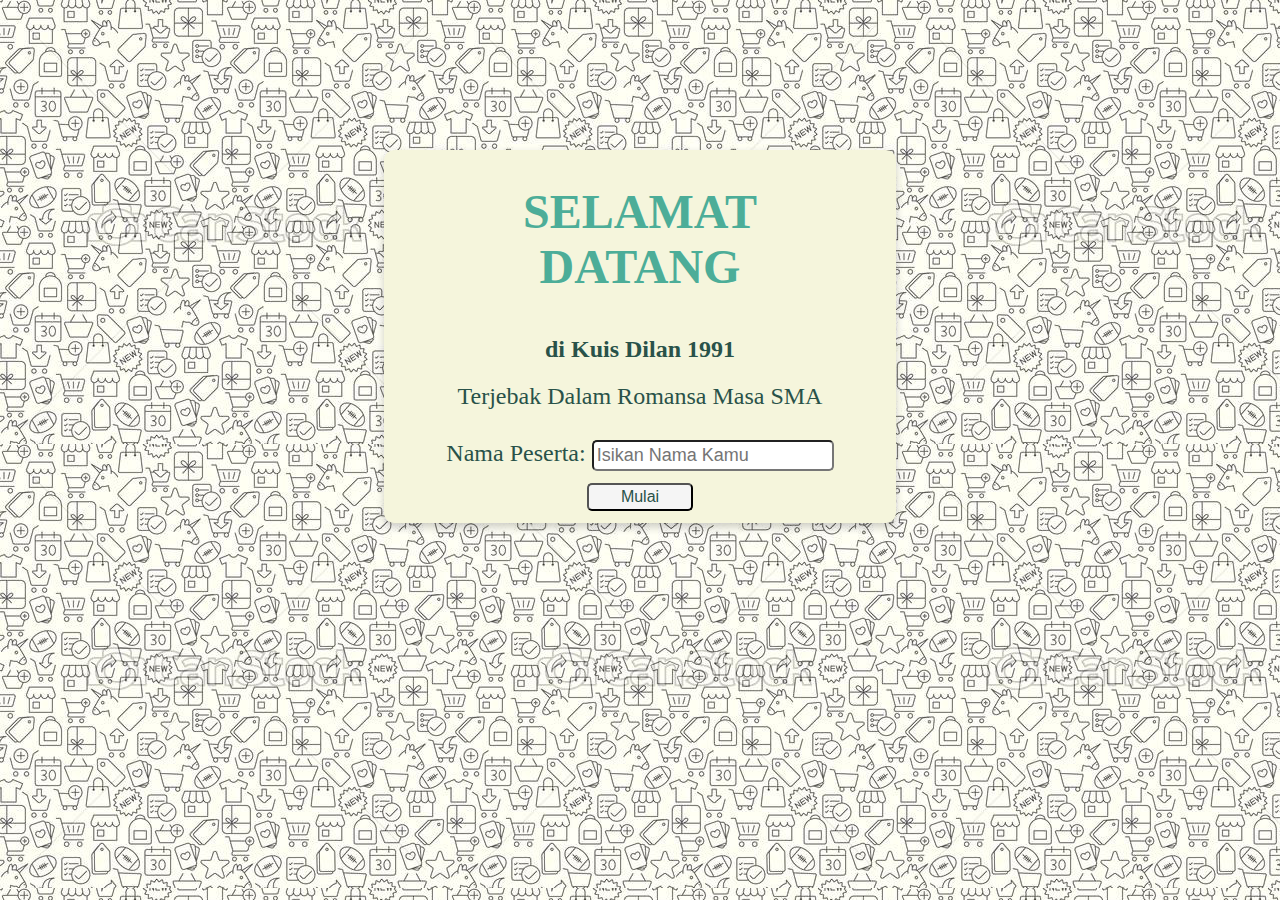
<file: index.html>
<!DOCTYPE html>

<html>

<head>
    <meta name="viewport" content="width=device-width, initial-scale=1.0, maximum-scale=1.0, user-scalable=no">
    <title>Kuis Dilan 1991</title>
    <link rel="stylesheet" href="assets/css/style.css">
</head>

<body>
    <div class="card beige-square">
        <div class="containercard">
            <h1>SELAMAT DATANG</h1>
            <h3>di Kuis Dilan 1991</h3>
            <p>Terjebak Dalam Romansa Masa SMA</p>
                <form method="post" action="#">
                    <label> Nama Peserta: 
                        <input name="name" id="loginname" type="text" placeholder="Isikan Nama Kamu" value="" required="">
                    </label>
                    <button onclick="myFunction()">
                        <a href="group-select.html">Mulai</a> 
                    </button>
                    
                </form>
        </div>
    </div>
    <script src="assets/scripts/index.js"></script>
    <!-- <script>
        function getName() {
            return localStorage.getItem("userName");
        }
  
    function updateHTML() {
        var name = getName();
        // document.getElementById("greeting").innerHTML = "Hello, " + name + "! Welcome!";
        document.getElementById("name").innerHTML = name;
    }
    
    function myFunction() {
        // Gets input value
        var name = document.getElementById("loginname").value;
    
        // Saves data to retrieve later
        localStorage.setItem("userName", name);
        
        // Updates HTML
        updateHTML();
    }
    </script> -->
</body>
</html>
</file>
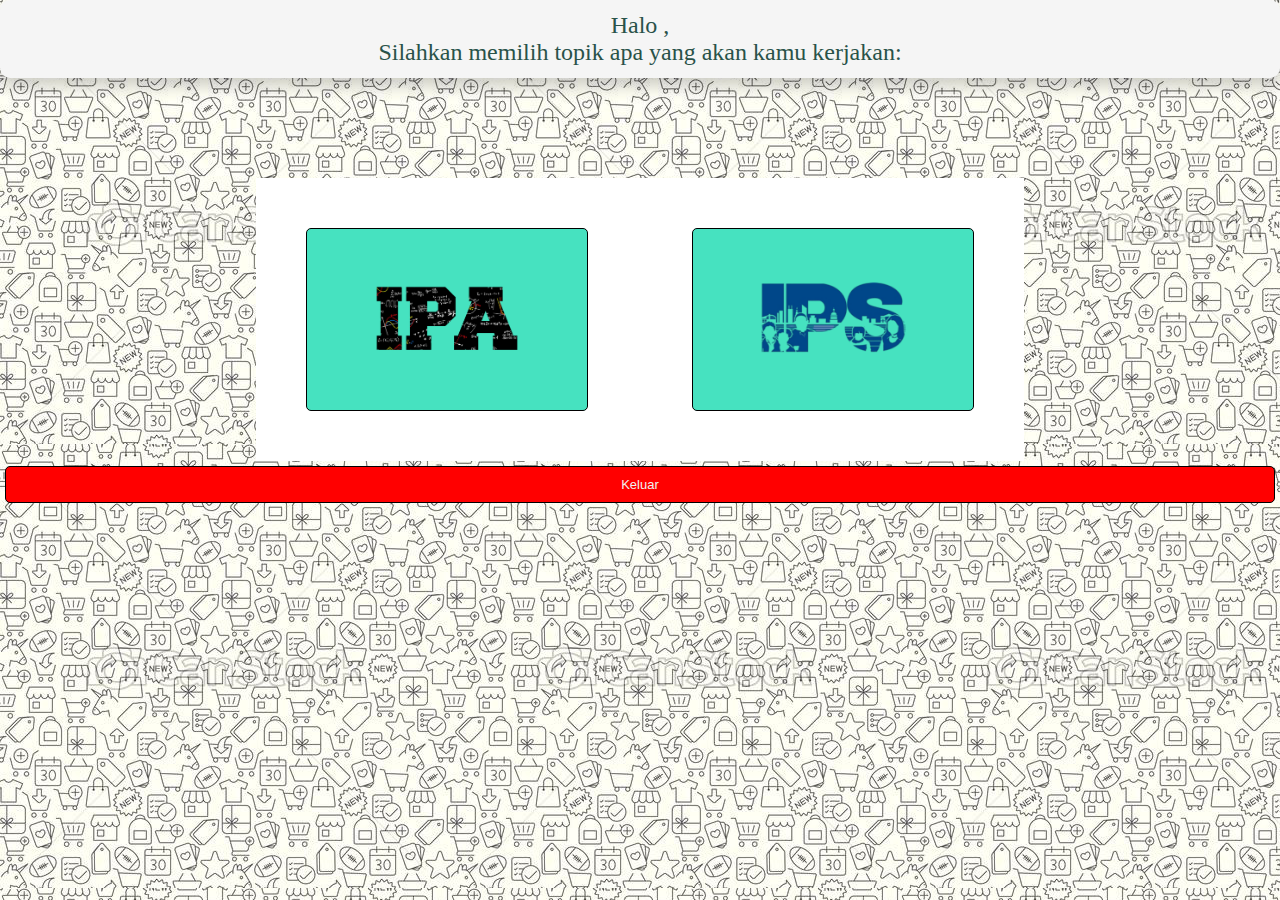
<file: group-select.html>
<!DOCTYPE html>

<html>

<head>
    <meta name="viewport" content="width=device-width, initial-scale=1.0, maximum-scale=1.0, user-scalable=no">
    <title>Pilih Kategori Soal</title>
    <link rel="stylesheet" href="assets/css/style.css">
</head>

<body>
    <div class="card white-square">
        <div class="containercard">
            <p>
                Halo <strong id="name"></strong>,
                <br>
                Silahkan memilih topik apa yang akan kamu kerjakan:
            </p>
        </div>
    </div>

    <div id="topic-list">
        <div class="img-container">
            <a href="ipaquestions.html">
                <img src="assets/img/ipa-logo.png">
            </a>
        </div>

        <div class="img-container">
            <a href="ipsquestions.html">
                <img src="assets/img/ips-logo.png">
            </a>
        </div>
    </div>

    <div class="container">
        <!-- <div> -->
          <!-- <input  class="btn blue" id="submitButton" onClick="submitQuiz()" type="submit" value="Submit" /> -->
        <!-- </div>
        <div> -->
            <input type="button" onclick="location.href='index.html';" class="btn red" value="Keluar" />
        <!-- </div> -->
    </div>
    <script src="assets/scripts/index.js"></script>
    <script type="text/javascript">
        function codeAddress() {
            var x = localStorage.getItem("userName");
            alert('Selamat mengerjakan ' + x);
        }
        window.onload = codeAddress;
    </script>
</body>

</html>
</file>
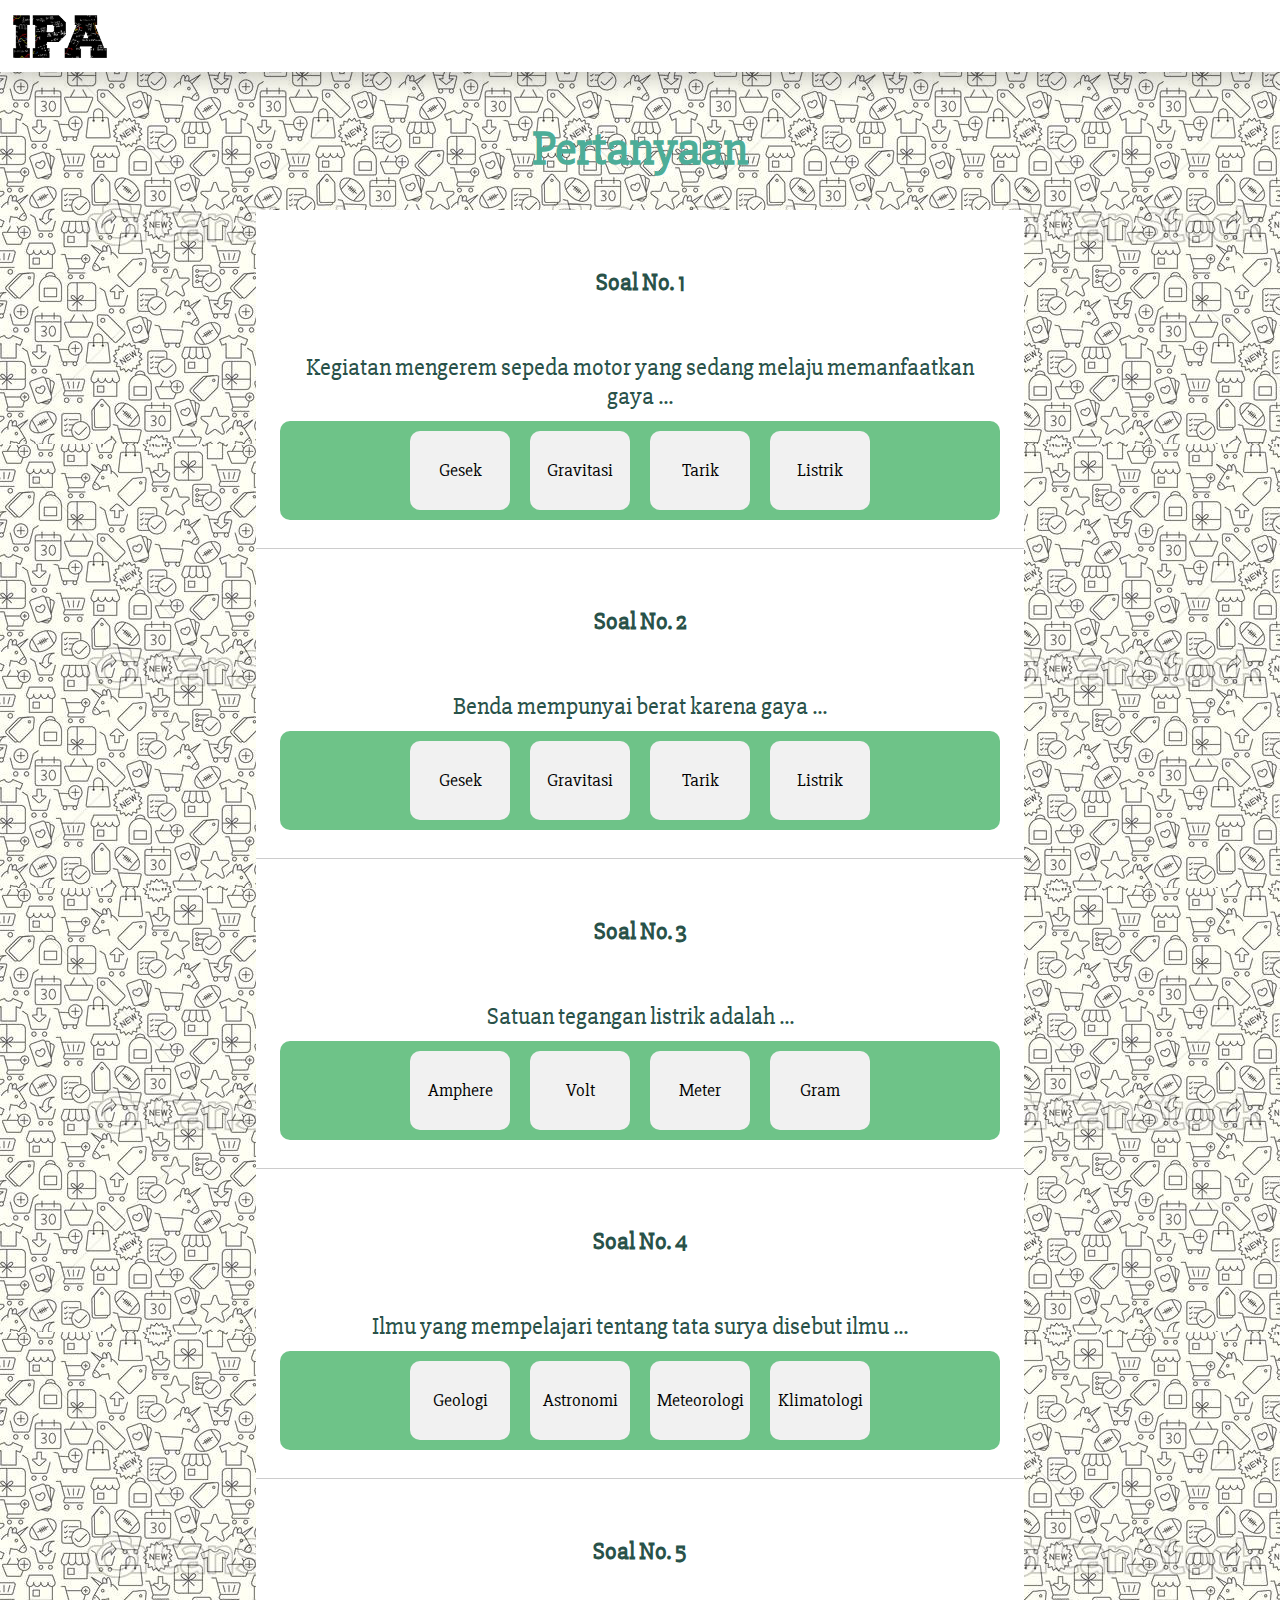
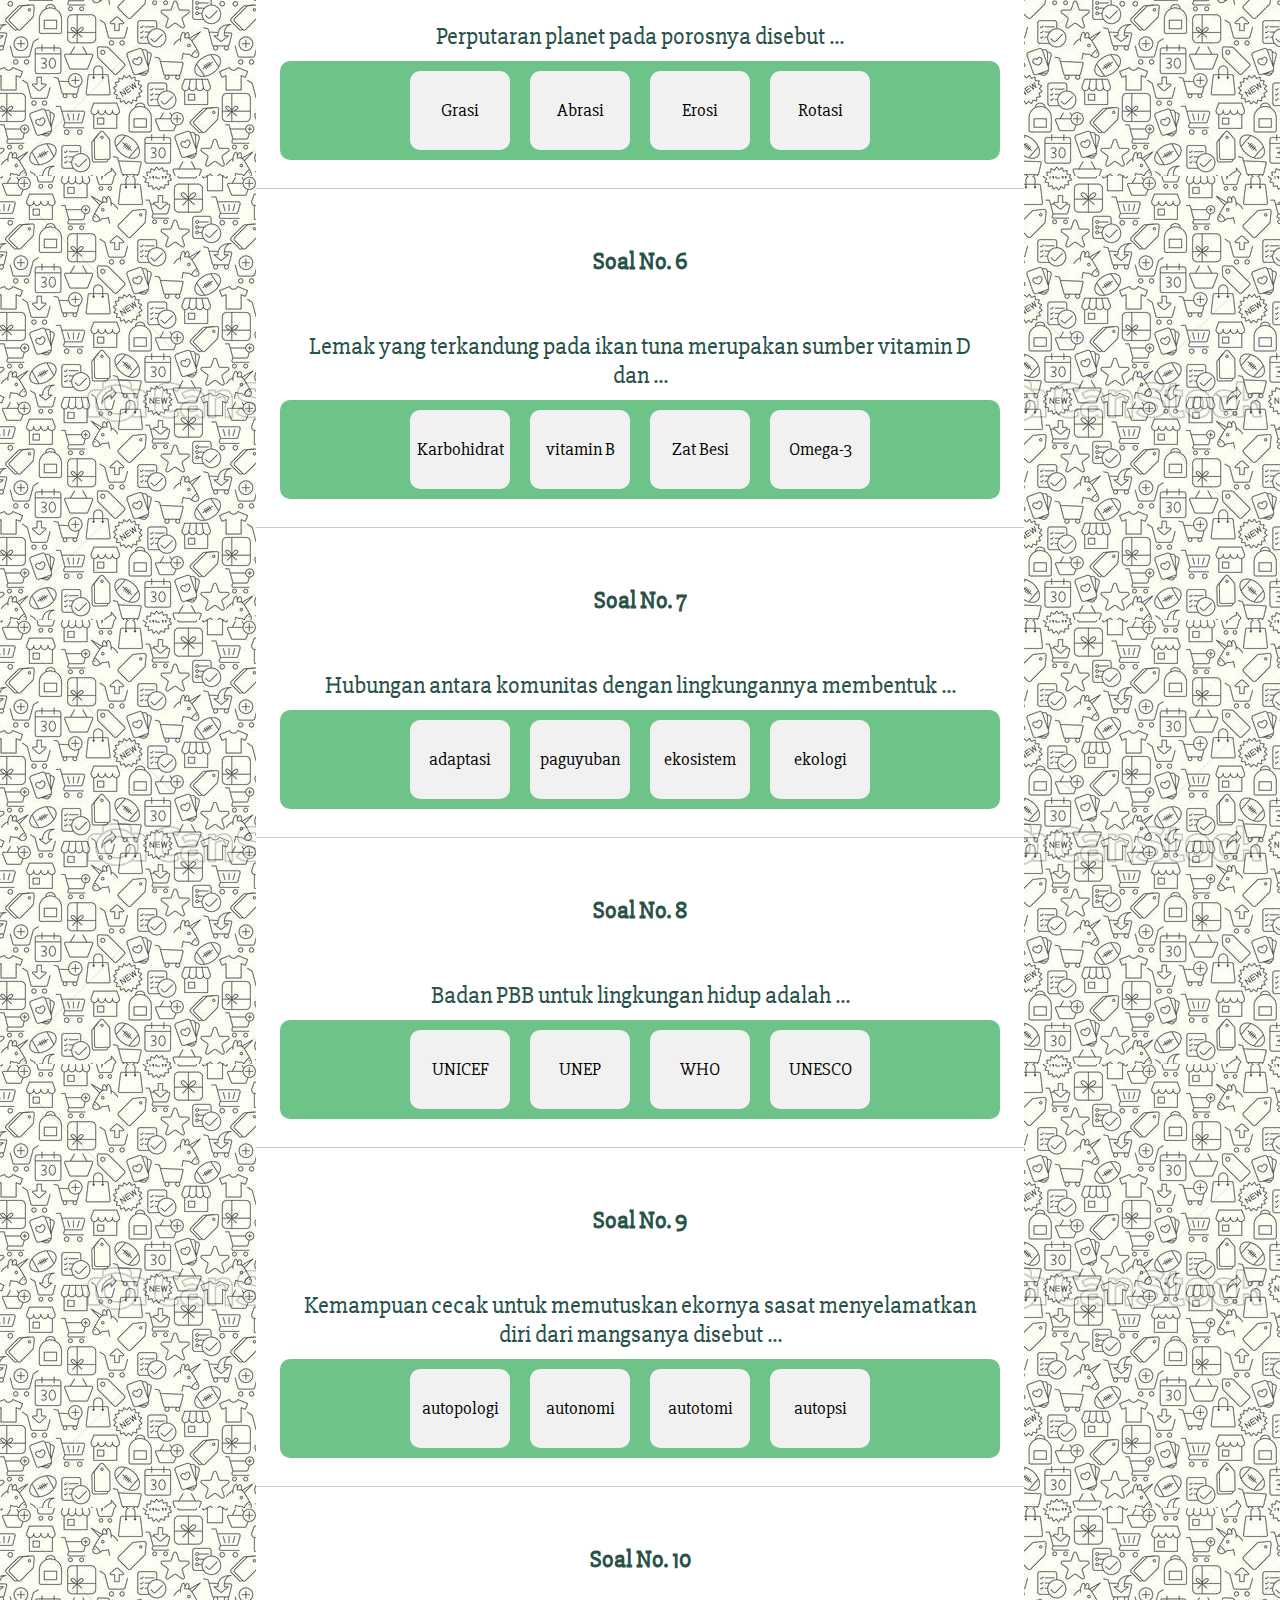
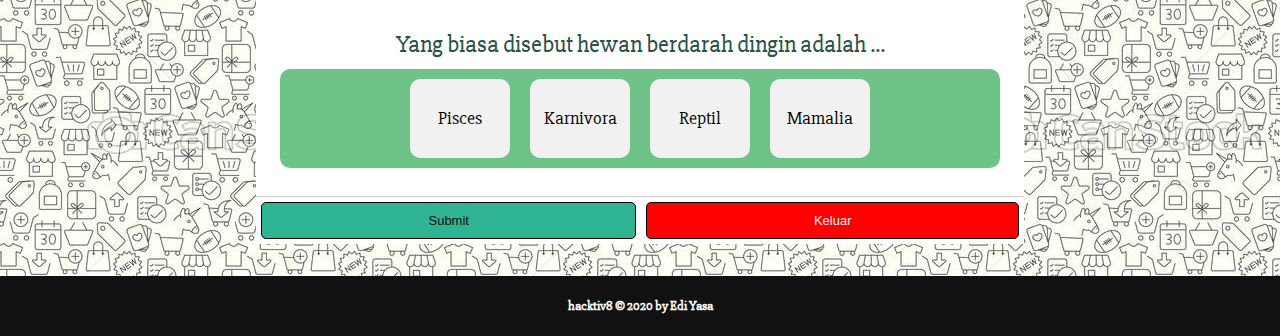
<file: ipaquestions.html>
<html>
  <head>
    <link href="assets/css/style.css" rel="stylesheet" />
    <link href="https://fonts.googleapis.com/css?family=Slabo+27px" rel="stylesheet" />
  </head>

  <body>
    <header>
      <img id="logo" src="assets/img/ipa-logo.png" width="100px" />
        <!--show score upon submit-->
        <div style="float: right; padding: 10px;">
          <h2 class="quizScore" id="userScore"></h2>
        </div>
    </header>
    <section>
      <h1>Pertanyaan</h1>
      <div id="article-list">
        <article>
          <a href="">
            <h3>Soal No. 1</h3>
          </a>
          <p class="question">Kegiatan mengerem sepeda motor yang sedang melaju memanfaatkan gaya ...</p>
          <div class="flex-container">
            <label class="labl">
                <input class="answer" type="radio" name="q1" value="1">
                <div id="correctString1">Gesek</div>
            </label>
            <label class="labl">
                <input class="answer" type="radio" name="q1" value="0">
                <div>Gravitasi</div>
            </label>
            <label class="labl">
                <input class="answer" type="radio" name="q1" value="0">
                <div>Tarik</div>
            </label>
            <label class="labl">
                <input class="answer" type="radio" name="q1" value="0">
                <div>Listrik</div>
            </label>
          </div>
        </article>
        <article>
          <a href="">
            <h3>Soal No. 2</h3>
          </a>
          <p class="question">
            Benda mempunyai berat karena gaya ...
          </p>
          <div class="flex-container">
            <label class="labl">
                <input class="answer" type="radio" name="q2" value="0">
                <div>Gesek</div>
            </label>
            <label class="labl">
                <input class="answer" type="radio" name="q2" value="1">
                <div id="correctString2">Gravitasi</div>
            </label>
            <label class="labl">
                <input class="answer" type="radio" name="q2" value="0">
                <div>Tarik</div>
            </label>
            <label class="labl">
                <input class="answer" type="radio" name="q2" value="0">
                <div>Listrik</div>
            </label>
          </div>
        </article>
        <article>
          <a href="">
            <h3>Soal No. 3</h3>
          </a>
          <p class="question">
            Satuan tegangan listrik adalah ... 
          </p>

          <div class="flex-container">
            <label class="labl">
                <input class="answer" type="radio" name="q3" value="0">
                <div>Amphere</div>
            </label>
            <label class="labl">
                <input class="answer" type="radio" name="q3" value="1">
                <div id="correctString3">Volt</div>
            </label>
            <label class="labl">
                <input class="answer" type="radio" name="q3" value="0">
                <div>Meter</div>
            </label>
            <label class="labl">
                <input class="answer" type="radio" name="q3" value="0">
                <div>Gram</div>
            </label>
          </div>
        </article>
        <article>
          <a href="">
            <h3>Soal No. 4</h3>
          </a>
          <p class="question">
            Ilmu yang mempelajari tentang tata surya disebut ilmu ... 
          </p>

          <div class="flex-container">
            <label class="labl">
                <input class="answer" type="radio" name="q4" value="0">
                <div>Geologi</div>
            </label>
            <label class="labl">
                <input class="answer" type="radio" name="q4" value="1">
                <div id="correctString4">Astronomi</div>
            </label>
            <label class="labl">
                <input class="answer" type="radio" name="q4" value="0">
                <div>Meteorologi</div>
            </label>
            <label class="labl">
                <input class="answer" type="radio" name="q4" value="0">
                <div>Klimatologi</div>
            </label>
          </div>
        </article>
        <article>
          <a href="">
            <h3>Soal No. 5</h3>
          </a>
          <p class="question">
            Perputaran planet pada porosnya disebut ... 
          </p>
          <div class="flex-container">
            <label class="labl">
                <input class="answer" type="radio" name="q5" value="0">
                <div>Grasi</div>
            </label>
            <label class="labl">
                <input class="answer" type="radio" name="q5" value="0">
                <div>Abrasi</div>
            </label>
            <label class="labl">
                <input class="answer" type="radio" name="q5" value="0">
                <div>Erosi</div>
            </label>
            <label class="labl">
                <input class="answer" type="radio" name="q5" value="1">
                <div id="correctString5">Rotasi</div>
            </label>
          </div>
        </article>
        <article>
          <a href="">
            <h3>Soal No. 6</h3>
          </a>
          <p class="question">
            Lemak yang terkandung pada ikan tuna merupakan sumber vitamin D dan ... 
          </p>
          <div class="flex-container">
            <label class="labl">
                <input class="answer" type="radio" name="q6" value="0">
                <div>Karbohidrat</div>
            </label>
            <label class="labl">
                <input class="answer" type="radio" name="q6" value="0">
                <div>vitamin B</div>
            </label>
            <label class="labl">
                <input class="answer" type="radio" name="q6" value="0">
                <div>Zat Besi</div>
            </label>
            <label class="labl">
                <input class="answer" type="radio" name="q6" value="1">
                <div id="correctString6">Omega-3</div>
            </label>
          </div>
        </article>
        <article>
          <a href="">
            <h3>Soal No. 7</h3>
          </a>
          <p class="question">
            Hubungan antara komunitas dengan lingkungannya membentuk ...
          </p>
          <div class="flex-container">
            <label class="labl">
                <input class="answer" type="radio" name="q7" value="0">
                <div>adaptasi</div>
            </label>
            <label class="labl">
                <input class="answer" type="radio" name="q7" value="0">
                <div>paguyuban</div>
            </label>
            <label class="labl">
                <input class="answer" type="radio" name="q7" value="1">
                <div id="correctString7">ekosistem</div>
            </label>
            <label class="labl">
                <input class="answer" type="radio" name="q7" value="0">
                <div>ekologi</div>
            </label>
          </div>
        </article>
        <article>
          <a href="">
            <h3>Soal No. 8</h3>
          </a>
          <p class="question">
            Badan PBB untuk lingkungan hidup adalah ... 
          </p>
          <div class="flex-container">
            <label class="labl">
                <input class="answer" type="radio" name="q8" value="0">
                <div>UNICEF</div>
            </label>
            <label class="labl">
                <input class="answer" type="radio" name="q8" value="1">
                <div id="correctString8">UNEP</div>
            </label>
            <label class="labl">
                <input class="answer" type="radio" name="q8" value="0">
                <div>WHO</div>
            </label>
            <label class="labl">
                <input class="answer" type="radio" name="q8" value="0">
                <div>UNESCO</div>
            </label>
          </div>
        </article>
        <article>
          <a href="">
            <h3>Soal No. 9</h3>
          </a>
          <p class="question">
            Kemampuan cecak untuk memutuskan ekornya sasat menyelamatkan diri dari mangsanya disebut ... 
          </p>
          <div class="flex-container">
            <label class="labl">
                <input class="answer" type="radio" name="q9" value="0">
                <div>autopologi</div>
            </label>
            <label class="labl">
                <input class="answer" type="radio" name="q9" value="0">
                <div>autonomi</div>
            </label>
            <label class="labl">
                <input class="answer" type="radio" name="q9" value="1">
                <div id="correctString9">autotomi</div>
            </label>
            <label class="labl">
                <input class="answer" type="radio" name="q9" value="0">
                <div>autopsi</div>
            </label>
          </div>
        </article>
        <article>
          <a href="">
            <h3>Soal No. 10</h3>
          </a>
          <p class="question">
            Yang biasa disebut hewan berdarah dingin adalah ... 
          </p>
          <div class="flex-container">
            <label class="labl">
                <input class="answer" type="radio" name="q10" value="0">
                <div>Pisces</div>
            </label>
            <label class="labl">
                <input class="answer" type="radio" name="q10" value="0">
                <div>Karnivora</div>
            </label>
            <label class="labl">
                <input class="answer" type="radio" name="q10" value="1">
                <div id="correctString10">Reptil</div>
            </label>
            <label class="labl">
                <input class="answer" type="radio" name="q10" value="0">
                <div>Mamalia</div>
            </label>
          </div>
        </article>
      <div class="container">
        <!-- <div> -->
          <input  class="btn blue" id="submitButton" onClick="submitQuiz()" type="submit" value="Submit" />
        <!-- </div>
        <div> -->
            <input type="button" onclick="location.href='group-select.html';" class="btn red" value="Keluar" />
        <!-- </div> -->
      </div>

      <!--show only wrong answers on submit-->
      <div class="quizAnswers" id="correctAnswer1"></div>
      <div class="quizAnswers" id="correctAnswer2"></div>
      <div class="quizAnswers" id="correctAnswer3"></div>
      <div class="quizAnswers" id="correctAnswer4"></div>
      <div class="quizAnswers" id="correctAnswer5"></div>
      <div class="quizAnswers" id="correctAnswer6"></div>
      <div class="quizAnswers" id="correctAnswer7"></div>
      <div class="quizAnswers" id="correctAnswer8"></div>
      <div class="quizAnswers" id="correctAnswer9"></div>
      <div class="quizAnswers" id="correctAnswer10"></div>
    </div>
    </section>
    <footer>
      <h5>hacktiv8 &copy; 2020 by Edi Yasa</h5>
    </footer>
    <script src="assets/scripts/index.js"></script>
  </body>
</html>
</file>
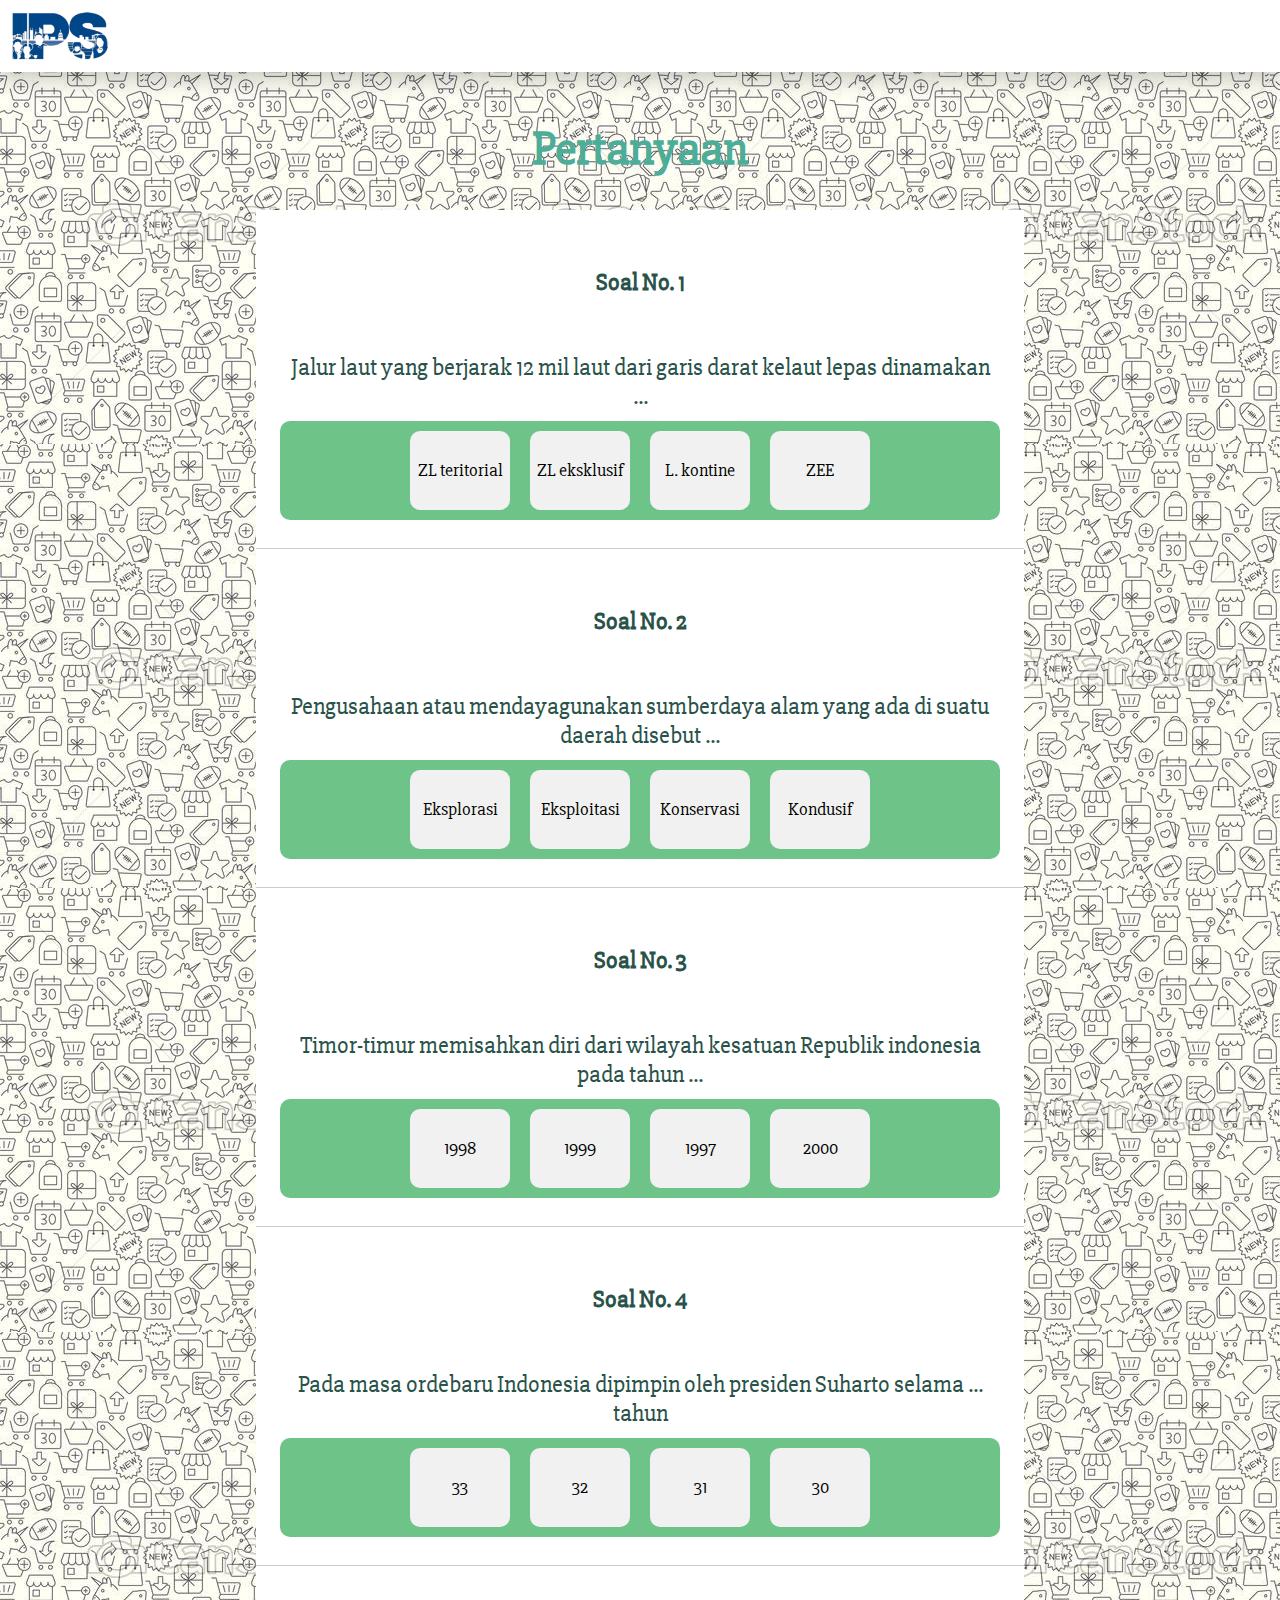
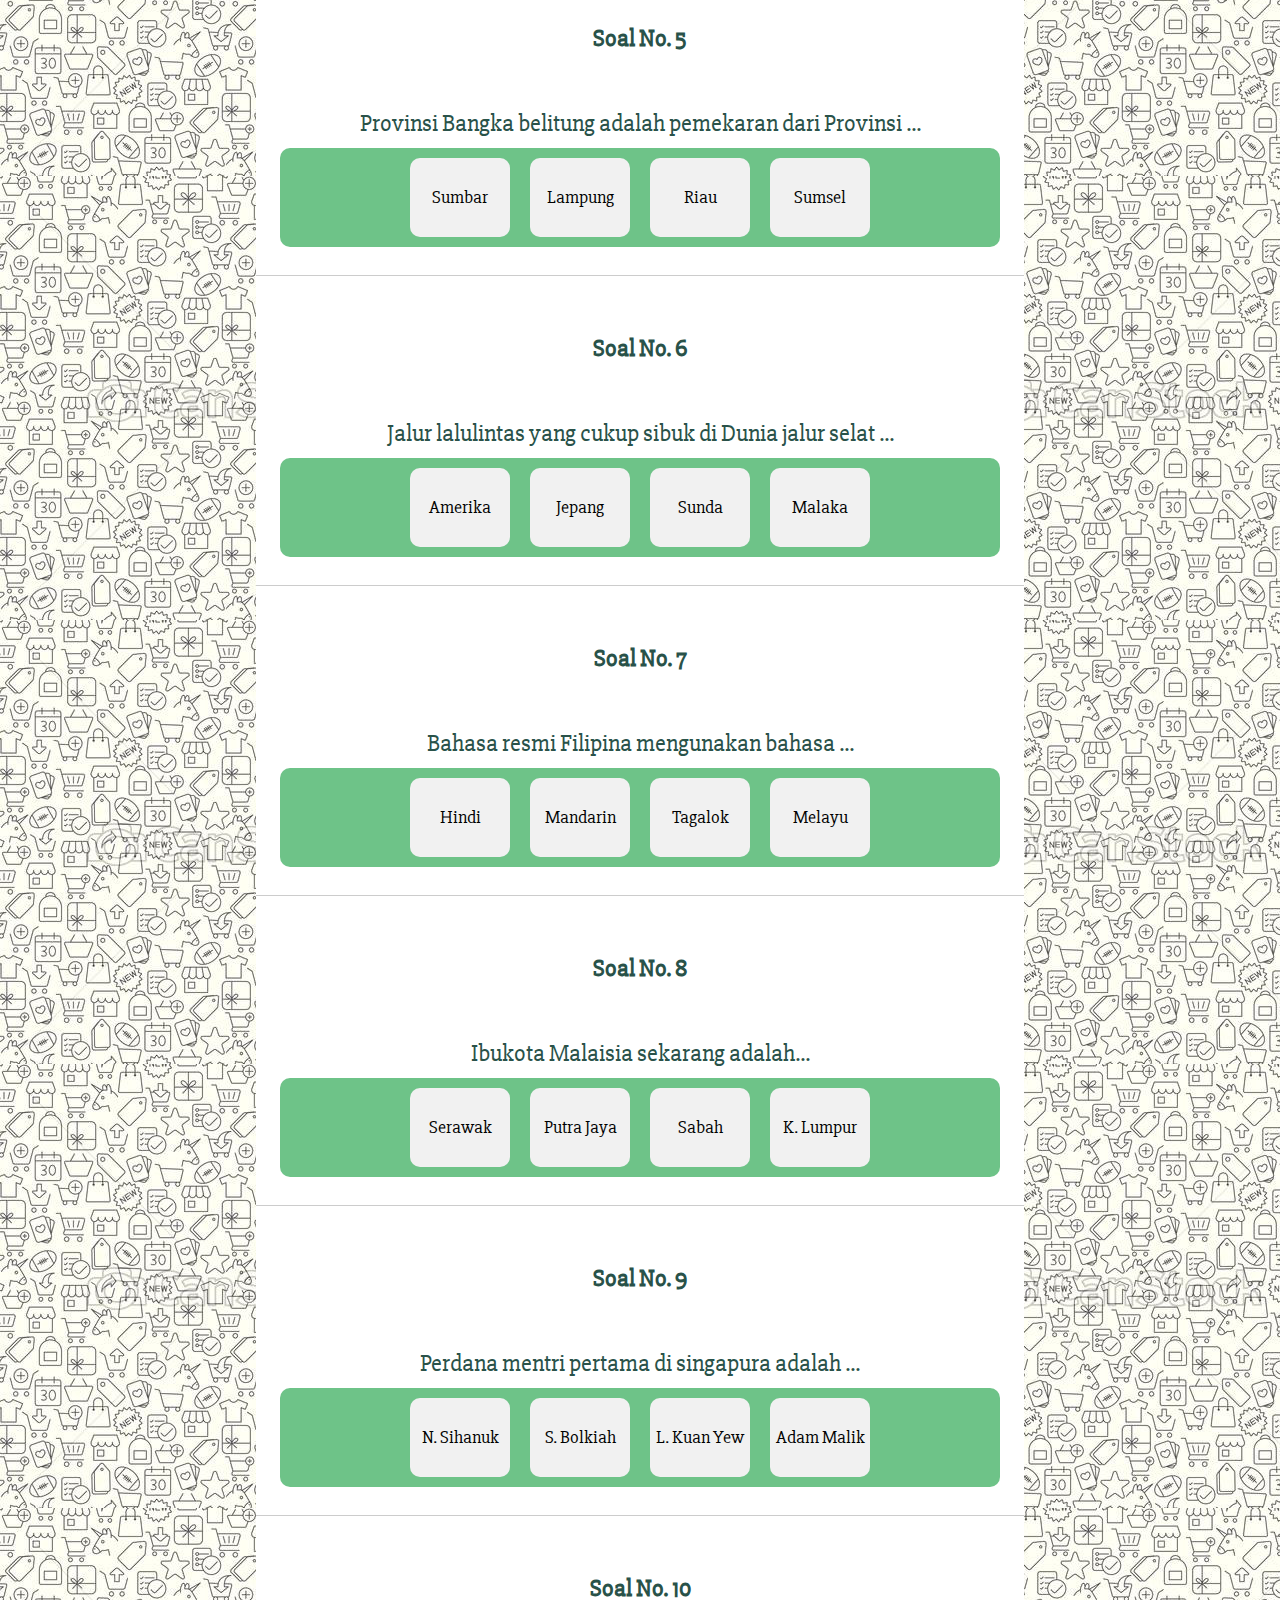
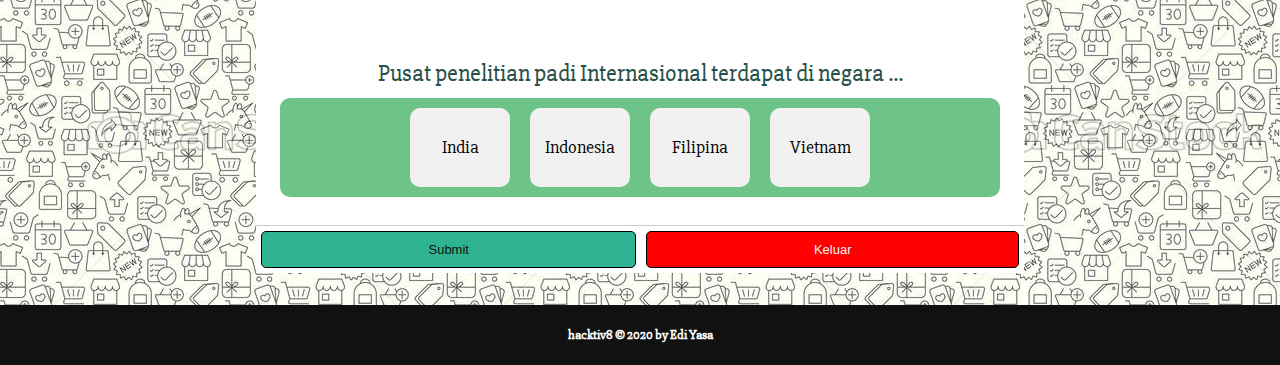
<file: ipsquestions.html>
<html>
  <head>
    <link href="assets/css/style.css" rel="stylesheet" />
    <link href="https://fonts.googleapis.com/css?family=Slabo+27px" rel="stylesheet" />
  </head>

  <body>
    <header>
      <img id="logo" src="assets/img/ips-logo.png" width="100px" />
      <div style="float: right; padding: 10px;">
        <h2 class="quizScore" id="userScore"></h2>
      </div>
    </header>
    <section>
      <h1>Pertanyaan</h1>
      <div id="article-list">
        <article>
          <a href="">
            <h3>Soal No. 1</h3>
          </a>
          <p class="question">
            Jalur laut yang berjarak 12 mil laut dari garis darat kelaut lepas dinamakan ... 
          </p>
          <div class="flex-container">
            <label class="labl">
                <input class="answer" type="radio" name="q1" value="1">
                <div id="correctString1">ZL teritorial</div>
            </label>
            <label class="labl">
                <input class="answer" type="radio" name="q1" value="0">
                <div>ZL eksklusif</div>
            </label>
            <label class="labl">
                <input class="answer" type="radio" name="q1" value="0">
                <div>L. kontine</div>
            </label>
            <label class="labl">
                <input class="answer" type="radio" name="q1" value="0">
                <div>ZEE</div>
            </label>
          </div>
        </article>
        <article>
          <a href="">
            <h3>Soal No. 2</h3>
          </a>
          <p class="question">
            Pengusahaan atau mendayagunakan sumberdaya alam yang ada di suatu daerah disebut ... 
          </p>
          <div class="flex-container">
            <label class="labl">
                <input class="answer" type="radio" name="q2" value="0">
                <div>Eksplorasi</div>
            </label>
            <label class="labl">
                <input class="answer" type="radio" name="q2" value="1">
                <div id="correctString2">Eksploitasi</div>
            </label>
            <label class="labl">
                <input class="answer" type="radio" name="q2" value="0">
                <div>Konservasi</div>
            </label>
            <label class="labl">
                <input class="answer" type="radio" name="q2" value="0">
                <div>Kondusif</div>
            </label>
          </div>
        </article>
        <article>
          <a href="">
            <h3>Soal No. 3</h3>
          </a>
          <p class="question">
            Timor-timur memisahkan diri dari wilayah kesatuan Republik indonesia pada tahun ... 
          </p>
          <div class="flex-container">
            <label class="labl">
                <input class="answer" type="radio" name="q3" value="0">
                <div>1998</div>
            </label>
            <label class="labl">
                <input class="answer" type="radio" name="q3" value="1">
                <div id="correctString3">1999</div>
            </label>
            <label class="labl">
                <input class="answer" type="radio" name="q3" value="0">
                <div>1997</div>
            </label>
            <label class="labl">
                <input class="answer" type="radio" name="q3" value="0">
                <div>2000</div>
            </label>
          </div>
        </article>
        <article>
          <a href="">
            <h3>Soal No. 4</h3>
          </a>
          <p class="question">
            Pada masa ordebaru Indonesia dipimpin oleh presiden Suharto selama ... tahun
          </p>
          <div class="flex-container">
            <label class="labl">
                <input class="answer" type="radio" name="q4" value="0">
                <div>33</div>
            </label>
            <label class="labl">
                <input class="answer" type="radio" name="q4" value="1">
                <div id="correctString4">32</div>
            </label>
            <label class="labl">
                <input class="answer" type="radio" name="q4" value="0">
                <div>31</div>
            </label>
            <label class="labl">
                <input class="answer" type="radio" name="q4" value="0">
                <div>30</div>
            </label>
          </div>
        </article>
        <article>
            <a href="">
              <h3>Soal No. 5</h3>
            </a>
            <p class="question">
              Provinsi Bangka belitung  adalah pemekaran dari Provinsi ...
            </p>
            <div class="flex-container">
              <label class="labl">
                  <input class="answer" type="radio" name="q5" value="0">
                  <div>Sumbar</div>
              </label>
              <label class="labl">
                  <input class="answer" type="radio" name="q5" value="0">
                  <div>Lampung</div>
              </label>
              <label class="labl">
                  <input class="answer" type="radio" name="q5" value="0">
                  <div>Riau</div>
              </label>
              <label class="labl">
                  <input class="answer" type="radio" name="q5" value="1">
                  <div id="correctString5">Sumsel</div>
              </label>
            </div>
          </article>
          <article>
            <a href="">
              <h3>Soal No. 6</h3>
            </a>
            <p class="question">
                Jalur lalulintas yang cukup sibuk di Dunia jalur selat ... 
            </p>
            <div class="flex-container">
              <label class="labl">
                  <input class="answer" type="radio" name="q6" value="0">
                  <div>Amerika</div>
              </label>
              <label class="labl">
                  <input class="answer" type="radio" name="q6" value="0">
                  <div>Jepang</div>
              </label>
              <label class="labl">
                  <input class="answer" type="radio" name="q6" value="0">
                  <div>Sunda</div>
              </label>
              <label class="labl">
                  <input class="answer" type="radio" name="q6" value="1">
                  <div id="correctString6">Malaka</div>
              </label>
            </div>
          </article>
          <article>
            <a href="">
              <h3>Soal No. 7</h3>
            </a>
            <p class="question">
                Bahasa resmi Filipina mengunakan bahasa ... 
            </p>
            <div class="flex-container">
              <label class="labl">
                  <input class="answer" type="radio" name="q7" value="0">
                  <div>Hindi</div>
              </label>
              <label class="labl">
                  <input class="answer" type="radio" name="q7" value="0">
                  <div>Mandarin</div>
              </label>
              <label class="labl">
                  <input class="answer" type="radio" name="q7" value="1">
                  <div id="correctString7">Tagalok</div>
              </label>
              <label class="labl">
                  <input class="answer" type="radio" name="q7" value="0">
                  <div>Melayu</div>
              </label>
            </div>
          </article>
          <article>
            <a href="">
              <h3>Soal No. 8</h3>
            </a>
            <p class="question">
                Ibukota  Malaisia sekarang adalah... 
            </p>
            <div class="flex-container">
              <label class="labl">
                  <input class="answer" type="radio" name="q8" value="0">
                  <div>Serawak</div>
              </label>
              <label class="labl">
                  <input class="answer" type="radio" name="q8" value="1">
                  <div id="correctString8">Putra Jaya</div>
              </label>
              <label class="labl">
                  <input class="answer" type="radio" name="q8" value="0">
                  <div>Sabah</div>
              </label>
              <label class="labl">
                  <input class="answer" type="radio" name="q8" value="0">
                  <div>K. Lumpur</div>
              </label>
            </div>
          </article>
          <article>
            <a href="">
              <h3>Soal No. 9</h3>
            </a>
            <p class="question">
                Perdana mentri pertama di singapura adalah ... 
            </p>
            <div class="flex-container">
              <label class="labl">
                  <input class="answer" type="radio" name="q9" value="0">
                  <div>N. Sihanuk</div>
              </label>
              <label class="labl">
                  <input class="answer" type="radio" name="q9" value="0">
                  <div>S. Bolkiah</div>
              </label>
              <label class="labl">
                  <input class="answer" type="radio" name="q9" value="1">
                  <div id="correctString9">L. Kuan Yew</div>
              </label>
              <label class="labl">
                  <input class="answer" type="radio" name="q9" value="0">
                  <div>Adam Malik</div>
              </label>
            </div>
          </article>
          <article>
            <a href="">
              <h3>Soal No. 10</h3>
            </a>
            <p class="question">
                Pusat penelitian padi Internasional terdapat di negara ... 
            </p>
            <div class="flex-container">
              <label class="labl">
                  <input class="answer" type="radio" name="q10" value="0">
                  <div>India</div>
              </label>
              <label class="labl">
                  <input class="answer" type="radio" name="q10" value="0">
                  <div>Indonesia</div>
              </label>
              <label class="labl">
                  <input class="answer" type="radio" name="q10" value="1">
                  <div id="correctString10">Filipina</div>
              </label>
              <label class="labl">
                  <input class="answer" type="radio" name="q10" value="0">
                  <div>Vietnam</div>
              </label>
            </div>
          </article>

          <div class="container">
            <!-- <div> -->
              <input  class="btn blue" id="submitButton" onClick="submitQuiz()" type="submit" value="Submit" />
            <!-- </div>
            <div> -->
                <input type="button" onclick="location.href='group-select.html';" class="btn red" value="Keluar" />
            <!-- </div> -->
          </div>
    
          <!--show only wrong answers on submit-->
          <div class="quizAnswers" id="correctAnswer1"></div>
          <div class="quizAnswers" id="correctAnswer2"></div>
          <div class="quizAnswers" id="correctAnswer3"></div>
          <div class="quizAnswers" id="correctAnswer4"></div>
          <div class="quizAnswers" id="correctAnswer5"></div>
          <div class="quizAnswers" id="correctAnswer6"></div>
          <div class="quizAnswers" id="correctAnswer7"></div>
          <div class="quizAnswers" id="correctAnswer8"></div>
          <div class="quizAnswers" id="correctAnswer9"></div>
          <div class="quizAnswers" id="correctAnswer10"></div>
        </div>
    </section>
    <footer>
      <h5>hacktiv8 &copy; 2020 by Edi Yasa</h5>
    </footer>
    <script src="assets/scripts/index.js"></script>
  </body>
</html>
</file>
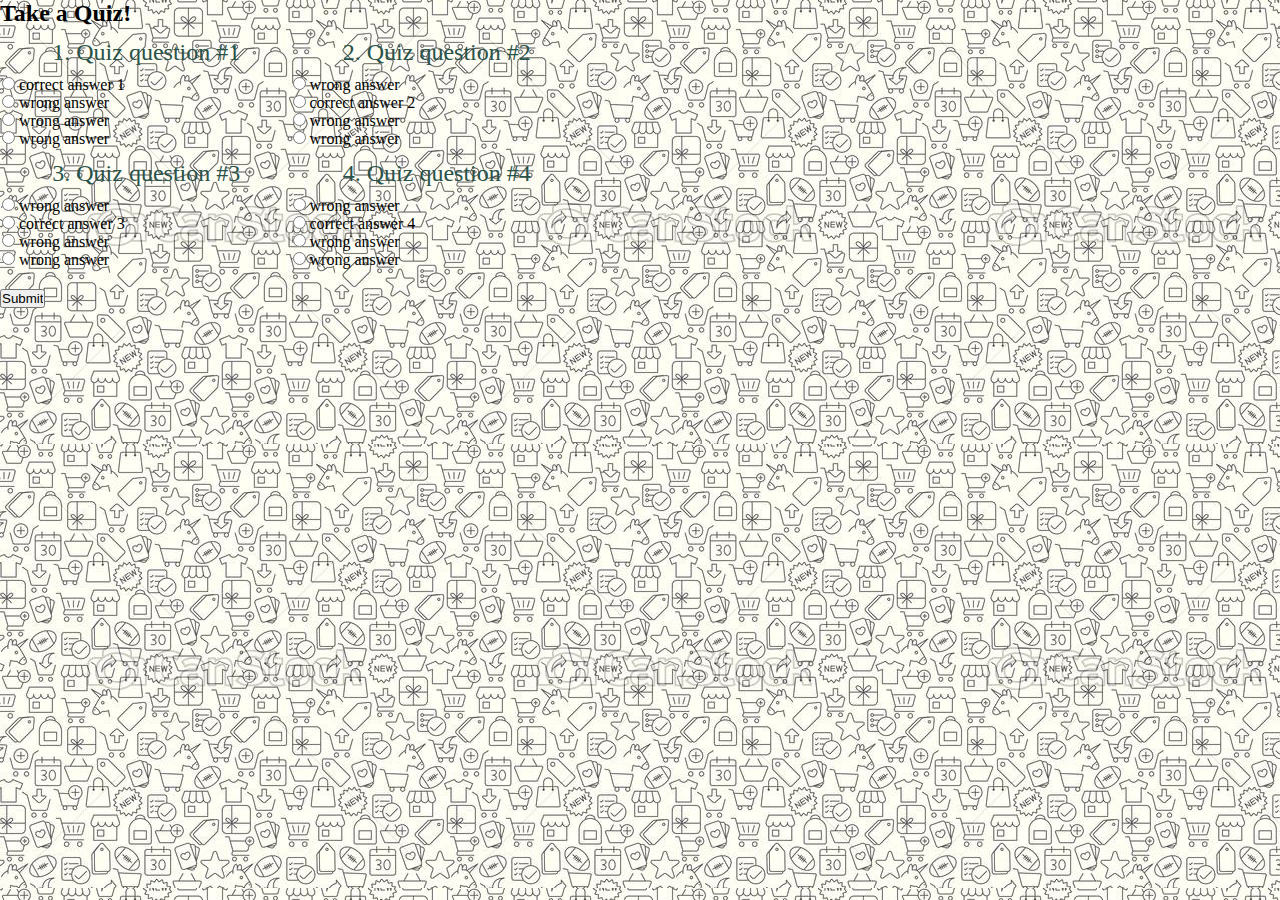
<file: quiz.html>
<html lang="en">
<head>
    <meta charset="UTF-8">
    <meta name="viewport" content="width=device-width, initial-scale=1.0">
    <title>Document</title>
    <link rel="stylesheet" href="assets/css/style.css">
</head>
<body>
    <h2 class="quizHeader">Take a Quiz!</h2>
    
      <table style="width:583px">
      <tr>
        <td>
            <div>
                <p class="question">1. Quiz question #1</p>
  
              <ul>
              <input class="answer" type="radio" name="q1" value="1">
              <label id="correctString1">correct answer 1</label>
              <br>
              <input class="answer" type="radio" name="q1" value="0">
              <label>wrong answer</label>
              <br>
              <input class="answer" type="radio" name="q1" value="0">
              <label>wrong answer</label>
              <br>
              <input class="answer" type="radio" name="q1" value="0">
              <label>wrong answer</label>
              </ul>
            </div>
        </td>
        <td>
            <div>
                <p class="question">2. Quiz question #2</p>
  
              <ul>
              <input class="answer" type="radio" name="q2" value="0">
              <label>wrong answer</label>
              <br>
              <input class="answer" type="radio" name="q2" value="1">
              <label id="correctString2">correct answer 2</label>
              <br>
              <input class="answer" type="radio" name="q2" value="0">
              <label>wrong answer</label>
              <br>
              <input class="answer" type="radio" name="q2" value="0">
              <label>wrong answer</label>
              </ul>
            </div>
        </td>
      </tr>
      <tr>
        <td>
            <div>
                <p class="question">3. Quiz question #3</p>
  
              <ul>
              <input class="answer" type="radio" name="q3" value="0">
              <label>wrong answer</label>
              <br>
              <input class="answer" type="radio" name="q3" value="1">
              <label id="correctString3">correct answer 3</label>
              <br>
              <input class="answer" type="radio" name="q3" value="0">
              <label>wrong answer</label>
              <br>
              <input class="answer" type="radio" name="q3" value="0">
              <label>wrong answer</label>
              </ul>
          </div>
        </td>
        <td>
            <div>
                <p class="question">4. Quiz question #4</p>
  
              <ul>
              <input class="answer" type="radio" name="q4" value="0">
              <label>wrong answer</label>
              <br>
              <input class="answer" type="radio" name="q4" value="1">
              <label id="correctString4">correct answer 4</label>
              <br>
              <input class="answer" type="radio" name="q4" value="0">
              <label>wrong answer</label>
              <br>
              <input class="answer" type="radio" name="q4" value="0">
              <label>wrong answer</label>
              </ul>
            </div>
        </td>
      </tr>
      </table>
  <br/>
    <div class="submitter">
            <input class="quizSubmit" id="submitButton" onClick="submitQuiz()"
            type="submit" value="Submit" />
      </div>
    
  <!--show only wrong answers on submit-->
      <div class="quizAnswers" id="correctAnswer1"></div>
          <div class="quizAnswers" id="correctAnswer2"></div>
      <div class="quizAnswers" id="correctAnswer3"></div>
      <div class="quizAnswers" id="correctAnswer4"></div>
  
  <!--show score upon submit-->
      <div>
          <h2 class="quizScore" id="userScore"></h2>
      </div>
      </div>
  
      <script src="assets/scripts/index.js"></script>
  </body>
</html>
</file>
<file: assets/css/style.css>
* {
  padding: 0;
  margin: 0;
  box-sizing: border-box;
}

a {
  text-decoration: none;
  color: #51BAA4;
}

body {
  background-image: url("../img/pattern.jpg");
  font-family: "Slabo 27px", serif;
}

header {
  width: 100%;
  padding: 10px;
  background-color: #fff;
  position: sticky;
  top: 0;
  margin-bottom: 16px;
  box-shadow: 0 8px 20px rgba(0, 0, 0, 0.2);
}

nav {
  float: right;
}

nav li {
  margin: 5px;
  padding: 4px 6px;
  display: inline-block;
}

h1 {
  text-align: center;
  font-weight: bold;
  font-size: 48px;
  padding: 32px;
  color: #4cad98;
}

h3, p {
  text-align: center;
  font-size: 24px;
  padding: 10px;
  color: #295249;
}

form {
  text-align: center;
  font-size: 24px;
  padding: 10px;
  color: #111;
}
form > label {
  display: block;
  text-align: center;
  font-size: 24px;
  padding: 10px;
  color: #295249;
}

form > label > input {
  text-align: left;
  font-size: 18px;
  padding: 3px;
  color: #295249;
  border-radius: 5px;
}

button {
  padding: 20px;
  background-color: whitesmoke;
  font-size: 16px;
  padding: 3px;
  border-radius: 5px;
}

button > a{
  color: #295249;
  padding: 1.5em;
  text-align: center;
}

textarea {
  padding: 10px;
  width: 100%;
  border-radius: 10px;
}
#topic-list {
  background-color: #fff;
  margin: 0 auto;
  width: 60%;
  margin-top: 100px;
}

#topic-list > div{
  display: inline-block;
  margin: 50px;
  background-color: #46e2c0;
  padding: 50px;
  border: 1px solid black;
  border-radius: 5px;
  text-align: center;
}


#topic-list > div > a{
  max-width: 150px;
  /* align-items: center; */
}

#topic-list > div > a > img{
  max-width: 150px;
  /* align-items: center;
  text-align: center; */
}

#article-list {
  background-color: #fff;
  margin: 0 auto;
  width: 60%;
}

#article-list article {
  padding: 28px 24px;
  border-bottom: 1px solid rgba(0, 0, 0, 0.2);
}

#article-list article:last-child {
  border-bottom: none;
}

#article-list article h3 {
  margin-bottom: 16px;
}

footer {
  margin-top: 32px;
  height: 60px;
  text-align: center;
  line-height: 60px;
  background-color: #111;
  color: #fff;
}
.container {
  display: flex;
  justify-content: center;
  border-radius: 10px;
}

.container > input, a{
  padding: 10px;
  margin: 5px;
  text-align: center;
  cursor: pointer;
}

.btn {
  color: #f1f1f1;
  padding: 5px;
  border: 1px solid black;
  border-radius: 5px;
  flex: content;
  font-size: small;
}

.red {
  background-color: red;
  color: #f1f1f1;
}

.blue {
  background-color: rgb(46, 180, 146);
  color: #111;
}

.flex-container {
  display: flex;
  justify-content: center;
  background-color: rgb(110, 195, 136);
  border-radius: 10px;
}

.flex-container > div {
  background-color: #f1f1f1;
  width: 100px;
  margin: 10px;
  text-align: center;
  line-height: 75px;
  font-size: 18px;
  border-radius: 10px;
  cursor: pointer;
}

.flex-container > label {
  background-color: #f1f1f1;
  width: 100px;
  margin: 10px;
  text-align: center;
  line-height: 75px;
  font-size: 18px;
  border-radius: 10px;
  cursor: pointer;
}

.labl {
  display : block;
  width: 400px;
}
.labl > input{ /* HIDE RADIO */
  visibility: hidden; /* Makes input not-clickable */
  position: absolute; /* Remove input from document flow */
}
.labl > input + div{ /* DIV STYLES */
  cursor:pointer;
  border:2px solid transparent;
}
.labl > input:checked + div{ /* (RADIO CHECKED) DIV STYLES */
  background-color: #b5c8fd;
  border: 1px solid #44b34a;
  border-radius: 10px;
}

.card {
  box-shadow: 0 4px 8px 0 rgba(0,0,0,0.2);
  transition: 0.3s;
  width: 100%;
  text-align: center;
  border-radius: 10px;
}

.card:hover {
  box-shadow: 0 8px 16px 0 rgba(0,0,0,0.2);
}

.containercard {
  padding: 2px 16px;
}

.beige-square {
  background-color: beige;
  margin: 0 auto;
  margin-top: 150px;
  width: 40%;
}

.white-square {
  background-color: whitesmoke;
  margin: 0 auto;
  position: sticky;
}
</file>
